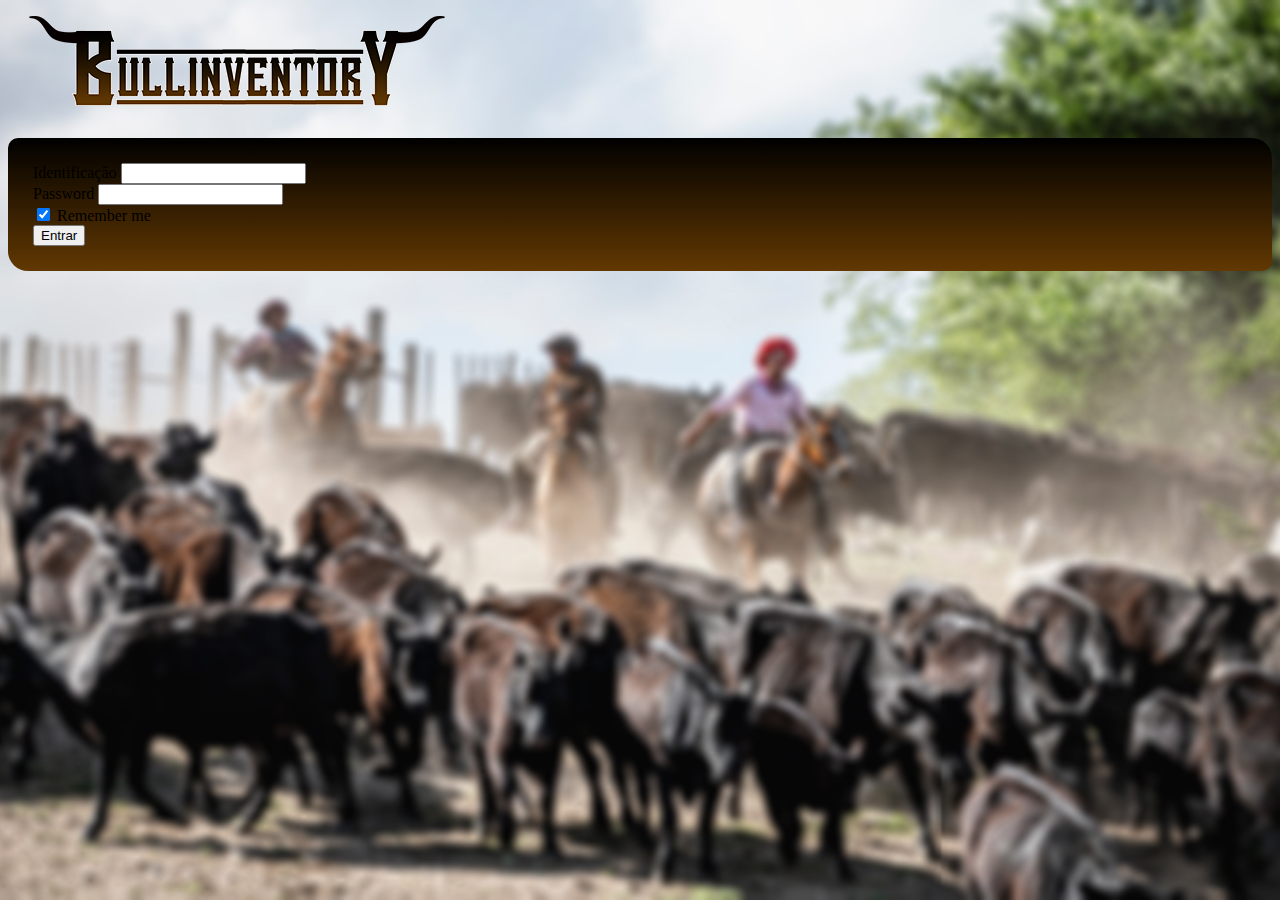
<file: BullIventory/index.html>
<!doctype html>
<html lang="en">
  <head>
    <meta charset="utf-8">
    <meta name="viewport" content="width=device-width, initial-scale=1">
    <link rel="stylesheet" href="css/style.css">
    <script src="js/script.js"></script>
    <title>Bull Inventory</title>
    <link href="https://cdn.jsdelivr.net/npm/bootstrap@5.2.0-beta1/dist/css/bootstrap.min.css" rel="stylesheet" integrity="sha384-0evHe/X+R7YkIZDRvuzKMRqM+OrBnVFBL6DOitfPri4tjfHxaWutUpFmBp4vmVor" crossorigin="anonymous">
  </head>
  <body>
    <div class="d-flex justify-content-center">
        <img class="rounded mx-auto d-block" src="images/logopequeno.png">
    </div>
    <div class="d-flex justify-content-center" >
        <form class="bg-formlogin">
            <div class="form-outline mb-4">
                <label class="form-label text-light" for="form2Example1">Identificação</label>
                <input type="email" id="form2Example1" class="form-control text-white" />
            </div>
        
            <div class="form-outline mb-4">
                <label class="form-label text-light" for="form2Example2">Password</label>
                <input type="password" id="form2Example2" class="form-control" />
            </div>
        
            <div class="row mb-4">
                <div class="col d-flex justify-content-center">
                    <div class="form-check">
                    <input class="form-check-input" type="checkbox" value="" id="form2Example31" checked />
                    <label class="form-check-label text-light" for="form2Example31"> Remember me </label>
                    </div>
                </div>
        
            </div>
            <div class="row mb-1">
                <button type="button" onclick="Login()" id="login" class="btn btn-primary btn-block text-white bg-orange mb-4">Entrar</button>
            </div>
            
        </form>
    </div>  
    <script src="https://cdn.jsdelivr.net/npm/bootstrap@5.2.0-beta1/dist/js/bootstrap.bundle.min.js" integrity="sha384-pprn3073KE6tl6bjs2QrFaJGz5/SUsLqktiwsUTF55Jfv3qYSDhgCecCxMW52nD2" crossorigin="anonymous"></script>
  </body>
</html>
</file>
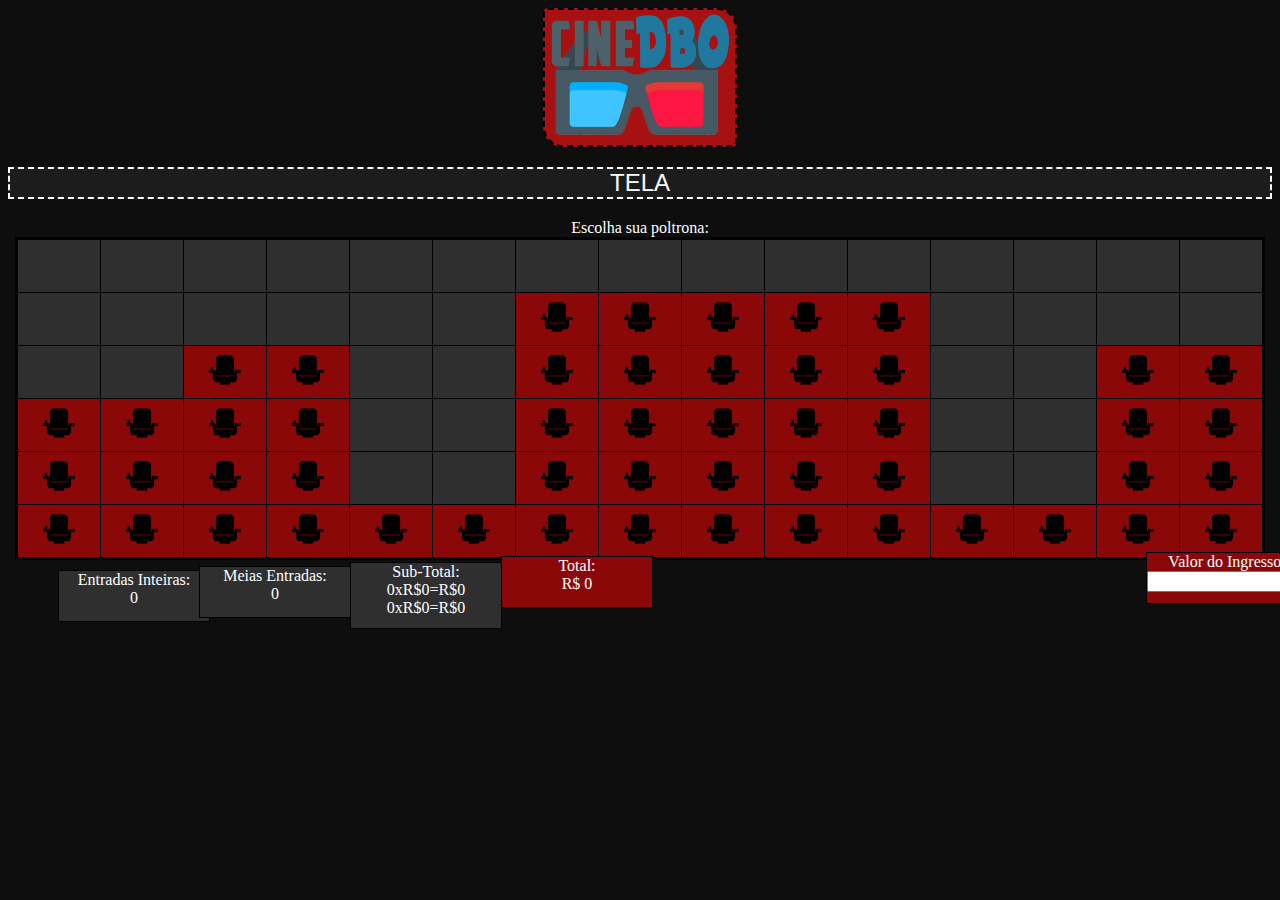
<file: CineDBO/index.html>
<!DOCTYPE html>
<html>
  <head>
    <meta charset="utf-8">
    <title>CineDBO</title>
    <link rel="stylesheet" href="estilo.css">
  </head>
  <body>
    <h1><img class="cine" src="cinedbo.png"></h1>
    <h2 class="tela">TELA</h2>
    <table id='table'>
      <caption class='font'>Escolha sua poltrona:</caption>
      <thead>
        <tr>
          <th class="invalidas"></th>
          <th class="invalidas"></th>
          <th class="invalidas"></th>
          <th class="invalidas"></th>
          <th class="invalidas"></th>
          <th class="invalidas"></th>
          <th class="invalidas"></th>
          <th class="invalidas"></th>
          <th class="invalidas"></th>
          <th class="invalidas"></th>
          <th class="invalidas"></th>
          <th class="invalidas"></th>
          <th class="invalidas"></th>
          <th class="invalidas"></th>
          <th class="invalidas"></th>
        </tr>
      </thead>
      <tbody>
          <tr>
            <td class="invalidas"></td>
            <td class="invalidas"></td>
            <td class="invalidas"></td>
            <td class="invalidas"></td>
            <td class="invalidas"></td>
            <td class="invalidas"></td>
            <td><img src="poltrona.png"></td>
            <td><img src="poltrona.png"></td>
            <td><img src="poltrona.png"></td>
            <td><img src="poltrona.png"></td>
            <td><img src="poltrona.png"></td>
            <td class="invalidas"></td>
            <td class="invalidas"></td>
            <td class="invalidas"></td>
            <td class="invalidas"></td>
          </tr>
          <tr>
              <td class="invalidas"></td>
              <td class="invalidas"></td>
              <td><img src="poltrona.png"></td>
              <td><img src="poltrona.png"></td>
              <td class="invalidas"></td>
              <td class="invalidas"></td>
              <td><img src="poltrona.png"></td>
              <td><img src="poltrona.png"></td>
              <td><img src="poltrona.png"></td>
              <td><img src="poltrona.png"></td>
              <td><img src="poltrona.png"></td>
              <td class="invalidas"></td>
              <td class="invalidas"></td>
              <td><img src="poltrona.png"></td>
              <td><img src="poltrona.png"></td>
          </tr>
          <tr>
              <td><img src="poltrona.png"></td>
              <td><img src="poltrona.png"></td>
              <td><img src="poltrona.png"></td>
              <td><img src="poltrona.png"></td>
              <td class="invalidas"></td>
              <td class="invalidas"></td>
              <td><img src="poltrona.png"></td>
              <td><img src="poltrona.png"></td>
              <td><img src="poltrona.png"></td>
              <td><img src="poltrona.png"></td>
              <td><img src="poltrona.png"></td>
              <td class="invalidas"></td>
              <td class="invalidas"></td>
              <td><img src="poltrona.png"></td>
              <td><img src="poltrona.png"></td>
          </tr>
          <tr>
              <td><img src="poltrona.png"></td>
              <td><img src="poltrona.png"></td>
              <td><img src="poltrona.png"></td>
              <td><img src="poltrona.png"></td>
              <td class="invalidas"></td>
              <td class="invalidas"></td>
              <td><img src="poltrona.png"></td>
              <td><img src="poltrona.png"></td>
              <td><img src="poltrona.png"></td>
              <td><img src="poltrona.png"></td>
              <td><img src="poltrona.png"></td>
              <td class="invalidas"></td>
              <td class="invalidas"></td>
              <td><img src="poltrona.png"></td>
              <td><img src="poltrona.png"></td>
          </tr>
          <tr>
              <td><img src="poltrona.png"></td>
              <td><img src="poltrona.png"></td>
              <td><img src="poltrona.png"></td>
              <td><img src="poltrona.png"></td>
              <td><img src="poltrona.png"></td>
              <td><img src="poltrona.png"></td>
              <td><img src="poltrona.png"></td>
              <td><img src="poltrona.png"></td>
              <td><img src="poltrona.png"></td>
              <td><img src="poltrona.png"></td>
              <td><img src="poltrona.png"></td>
              <td><img src="poltrona.png"></td>
              <td><img src="poltrona.png"></td>
              <td><img src="poltrona.png"></td>
              <td><img src="poltrona.png"></td>
          </tr>
      </tbody>
    </table>
    <div class='entrada'>
      <div class='font'>Entradas Inteiras:<div>
        <div class='font' id='inteira'>0</div>
    </div>
    <div class='entrada1'>
      <div class='font'>Meias Entradas:<div>
        <div class='font' id='meia'>0</div>
    </div>
    <div class='subtotal'>
      <div class='font'>Sub-Total:<div>
        <div class='font' id='sub'>0xR$0=R$0</div>
        <div class='font' id='subt'>0xR$0=R$0</div>
    </div>
    <div class='total'>
      <div class='font'>Total:<div>
        <div class='font' id='total'>R$ 0</div>
    </div>
    <div class='valor'>
      Valor do Ingresso:
      <input type="text" id='valor'>
    <div>
    <script type="text/javascript" src="script.js">
    </script>
  </body>
</html>
</file>
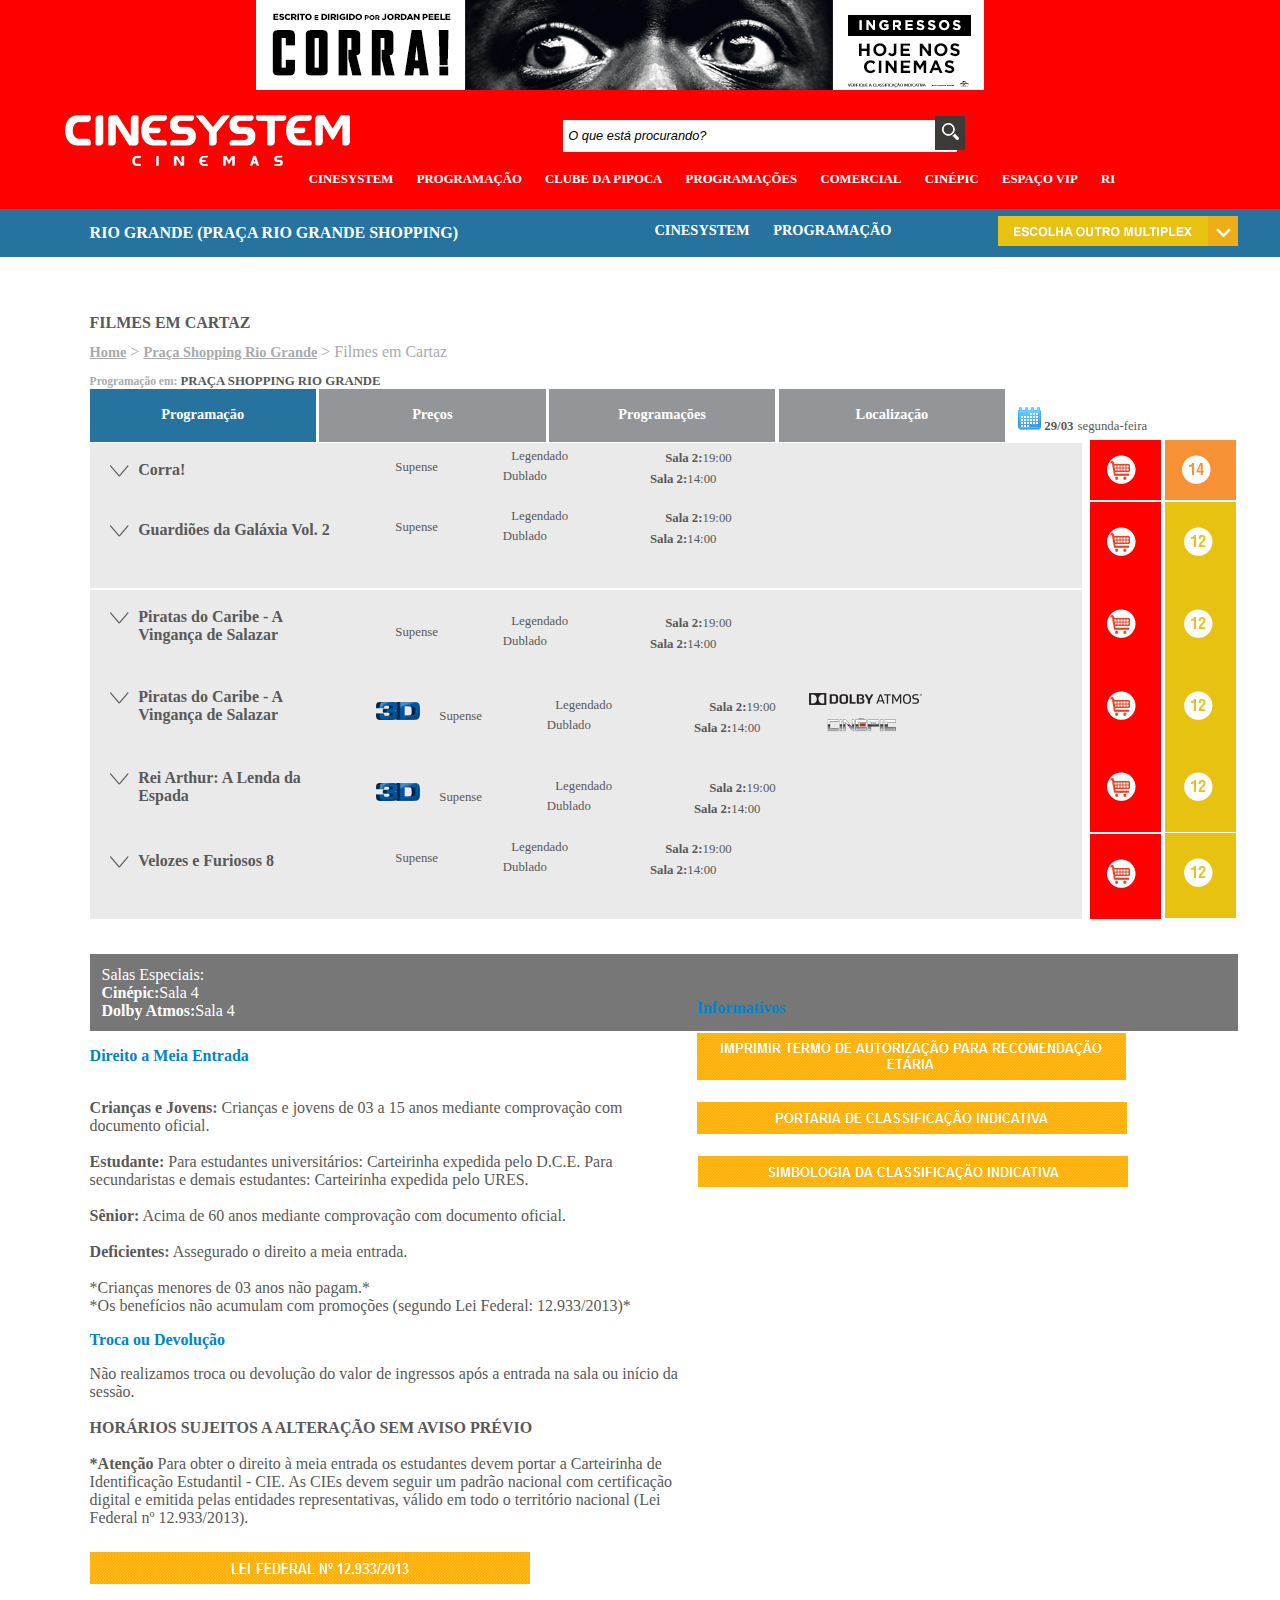
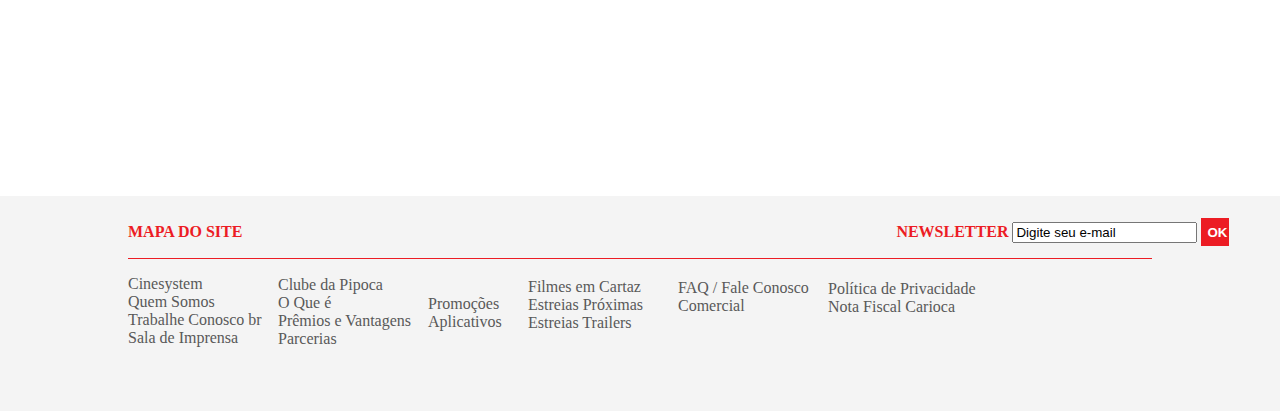
<file: CineSystem/index.html>
<!DOCTYPE html>
<html>
  <head>
    <meta charset="utf-8">
    <title>Filmes em Cartaz Praça Rio Grande</title>
    <link rel="stylesheet" href="css/style.css">
  </head>
  <body>
    <div class="cabecada">
      <img class="ads" src="images/ads.jpeg" alt="Corra!">
      <div class="p1">
        <img class="logo" src="images/logo.png" alt="logo">
        <input type="text" name=" O que está procurando?" value=" O que está procurando?" class = "oqe">
        <button type="button" name="Pesquisa" class="pesq"><img class="bpesq" src="images/icon-search.png" alt="pesquisa"></button>
        <nav class="menucima">
        	<ul class="opc1">
        		<li><a>CINESYSTEM</a></li>
        		<li><a>PROGRAMAÇÃO</a></li>
        		<li><a>CLUBE DA PIPOCA</a></li>
            <li><a>PROGRAMAÇÕES</a></li>
            <li><a>COMERCIAL</a></li>
            <li><a>CINÉPIC</a></li>
            <li><a>ESPAÇO VIP</a></li>
            <li><a>RI</a></li>
        	</ul>
      </div>
      <div class="p2">
        <div class="textt">
          <h4>RIO GRANDE (PRAÇA RIO GRANDE SHOPPING)</h4>
          <nav class="menubaixo">
          	<ul class="opc2">
          		<li><a>CINESYSTEM</a></li>
          		<li><a>PROGRAMAÇÃO</a></li>
          	</ul>
        </div>
        <img class="outromulti" src="images/choicedown.png" alt="Escolha outro Multiplex">
      </div>
    </div>
  <div class="corpo">
      <h1>FILMES EM CARTAZ</h1>
      <span class="p">
        <p>Home</p>
        >
        <p>Praça Shopping Rio Grande</p>
        >
        Filmes em Cartaz
      </span>
      <span class="d">
        <br>
        <p>Programação em:</p>
        PRAÇA SHOPPING RIO GRANDE
      </span>
      <div  class="programation">
        <br>
        Programação
    </div>
    <div class="preco">
      <p>Preços</p>
    </div>
    <div class="programations">
      <p>Programações</p>
    </div>
    <div class="location">
      <p>Localização</p>
    </div>
    <div class="calendario">
      <img class="calendar" src="images/calendar.png" alt="Calendario"><p> 29/03</p> <span>segunda-feira</span>
    </div>
    <div class="filmes">
      <div class="corra">
        <img class="seta" src="images/arrow-programacao.png" alt="Seta programacao"><div class="film">Corra!</div>
         <span class="tema">Supense</span> <p class="leg">Legendado</p> <p class="dub">Dublado</p>
         <p class="sala1"><span class="salinha">Sala 2:</span>19:00</p>
         <p class="sala2"><span class="salinha1">Sala 2:</span>14:00</p>
      </div>
      <div class="comprar">
        <img src="images/ico-buy.png" alt="compra">
      </div>
      <div class="classic">
        <img src="images/14.png" alt="14">
      </div>
      <div class="guardian">
        <img class="seta" src="images/arrow-programacao.png" alt="Seta programacao"><div class="film">Guardiões da Galáxia Vol. 2</div>
         <span class="tema">Supense</span> <p class="leg">Legendado</p> <p class="dub">Dublado</p>
         <p class="sala1"><span class="salinha">Sala 2:</span>19:00</p>
         <p class="sala2"><span class="salinha1">Sala 2:</span>14:00</p>
      </div>
      <div class="comprar1">
        <img src="images/ico-buy.png" alt="compra">
      </div>
      <div class="classic1">
        <img src="images/12.png" alt="12">
      </div>
      <div class="pirate">
        <img class="seta" src="images/arrow-programacao.png" alt="Seta programacao"><div class="film">Piratas do Caribe - A Vingança de Salazar</div>
         <span class="tema">Supense</span> <p class="leg">Legendado</p> <p class="dub">Dublado</p>
         <p class="sala1"><span class="salinha">Sala 2:</span>19:00</p>
         <p class="sala2"><span class="salinha1">Sala 2:</span>14:00</p>
      </div>
      <div class="comprar2">
        <img src="images/ico-buy.png" alt="compra">
      </div>
      <div class="classic2">
        <img src="images/12.png" alt="12">
      </div>
      <div class="pirate1">
        <img class="seta" src="images/arrow-programacao.png" alt="Seta programacao"><div class="film">Piratas do Caribe - A Vingança de Salazar</div>
         <span class="tema"><img class="td" src="images/3d.png" alt="3D">Supense</span> <p class="leg">Legendado</p> <p class="dub">Dublado</p>
         <p class="sala1"><span class="salinha">Sala 2:</span>19:00</p>
          <p class="sala2"><span class="salinha1">Sala 2:</span>14:00<img class="cine" src="images/cinepic.png" alt="Cinepic"><img class="dolby" src="images/dolby_atmos.png" alt="dolby"></p>
      </div>
      <div class="comprar3">
         <img src="images/ico-buy.png" alt="compra">
       </div>
       <div class="classic3">
         <img src="images/12.png" alt="12">
       </div>
       <div class="rei">
         <img class="seta" src="images/arrow-programacao.png" alt="Seta programacao"><div class="film">Rei Arthur: A Lenda da Espada</div>
          <span class="tema"><img class="td" src="images/3d.png" alt="3D">Supense</span> <p class="leg">Legendado</p> <p class="dub">Dublado</p>
          <p class="sala1"><span class="salinha">Sala 2:</span>19:00</p>
           <p class="sala2"><span class="salinha1">Sala 2:</span>14:00</p>
       </div>
       <div class="comprar4">
          <img src="images/ico-buy.png" alt="compra">
        </div>
        <div class="classic4">
          <img src="images/12.png" alt="12">
        </div>
        <div class="vef">
          <img class="seta" src="images/arrow-programacao.png" alt="Seta programacao"><div class="film">Velozes e Furiosos 8</div>
           <span class="tema">Supense</span> <p class="leg">Legendado</p> <p class="dub">Dublado</p>
           <p class="sala1"><span class="salinha">Sala 2:</span>19:00</p>
           <p class="sala2"><span class="salinha1">Sala 2:</span>14:00</p>
        </div>
        <div class="comprar5">
           <img src="images/ico-buy.png" alt="compra">
         </div>
         <div class="classic5">
           <img src="images/12.png" alt="12">
         </div>
    </div>
    <div class="tira">
      <p>Salas Especiais:</p><br>
      <span>Cinépic:</span><p>Sala 4</p><br>
      <span>Dolby Atmos:</span><p>Sala 4</p>
    </div>
    <div class="precomult">
      <p>Direito a Meia Entrada</p>
      <br>
      <span>Crianças e Jovens:</span>
       Crianças e jovens de 03 a 15 anos mediante comprovação com documento oficial.
       <br>
       <br>
       <span>Estudante:</span>
       Para estudantes universitários: Carteirinha expedida pelo D.C.E. Para secundaristas e demais estudantes: Carteirinha expedida pelo URES.
       <br>
       <br>
       <span>Sênior:</span>
       Acima de 60 anos mediante comprovação com documento oficial.
       <br>
       <br>
       <span>Deficientes:</span>
        Assegurado o direito a meia entrada.
        <br>
        <br>
        *Crianças menores de 03 anos não pagam.*
        <br>
        *Os benefícios não acumulam com promoções (segundo Lei Federal: 12.933/2013)*
        <br>
        <p>Troca ou Devolução</p>
        Não realizamos troca ou devolução do valor de ingressos após a entrada na sala
ou início da sessão.
        <br>
        <br>
        <span>HORÁRIOS SUJEITOS A ALTERAÇÃO SEM AVISO PRÉVIO</span>
        <br>
        <br>
        <span>*Atenção</span>
        Para obter o direito à meia entrada os estudantes devem portar a Carteirinha de Identificação Estudantil - CIE. As CIEs devem seguir um padrão nacional com certificação digital e emitida pelas entidades representativas, válido em todo o território nacional (Lei Federal nº 12.933/2013).
    </div>
    <img class="lei" src="images/lei-federal.png" alt="lei">
    <div class="informs">
      <p>Informativos</p>
      <img class="impr" src="images/imprimir.png" alt="imprimir">
      <br>
      <br>
      <img class="pertaria" src="images/portaria.png" alt="portaria">
      <br>
      <br>
      <img class="simbologia" src="images/simbologia.png" alt="simbologia">
    </div>
  </div>
  <div class="baixo">
    <div class="maps">
      MAPA DO SITE
      <div class="email">
        <p>NEWSLETTER</p>
        <input type="text" value="Digite seu e-mail">
        <button type="button" name="button">OK</button>

      </div>
    </div>
    <p class="um">
      Cinesystem <br>
      Quem Somos <br>
      Trabalhe Conosco br
      Sala de Imprensa
    </p>
    <p class="dois">
      Clube da Pipoca <br>
      O Que é <br>
      Prêmios e Vantagens <br>
      Parcerias
    </p>
    <p class="tres">
      <br>
      Promoções <br>
      Aplicativos
      <br>
    </p>
    <p class="quatro">
      Filmes em Cartaz
      Estreias
      Próximas Estreias
      Trailers
    </p>
    <p class="cinco">
      FAQ / Fale Conosco
      Comercial
      <br>
      <br>
    </p>
    <p class="seis">
      Política de Privacidade
      Nota Fiscal Carioca
      <br>
      <br>
    </p>
  </div>
  </body>
</html>
</file>
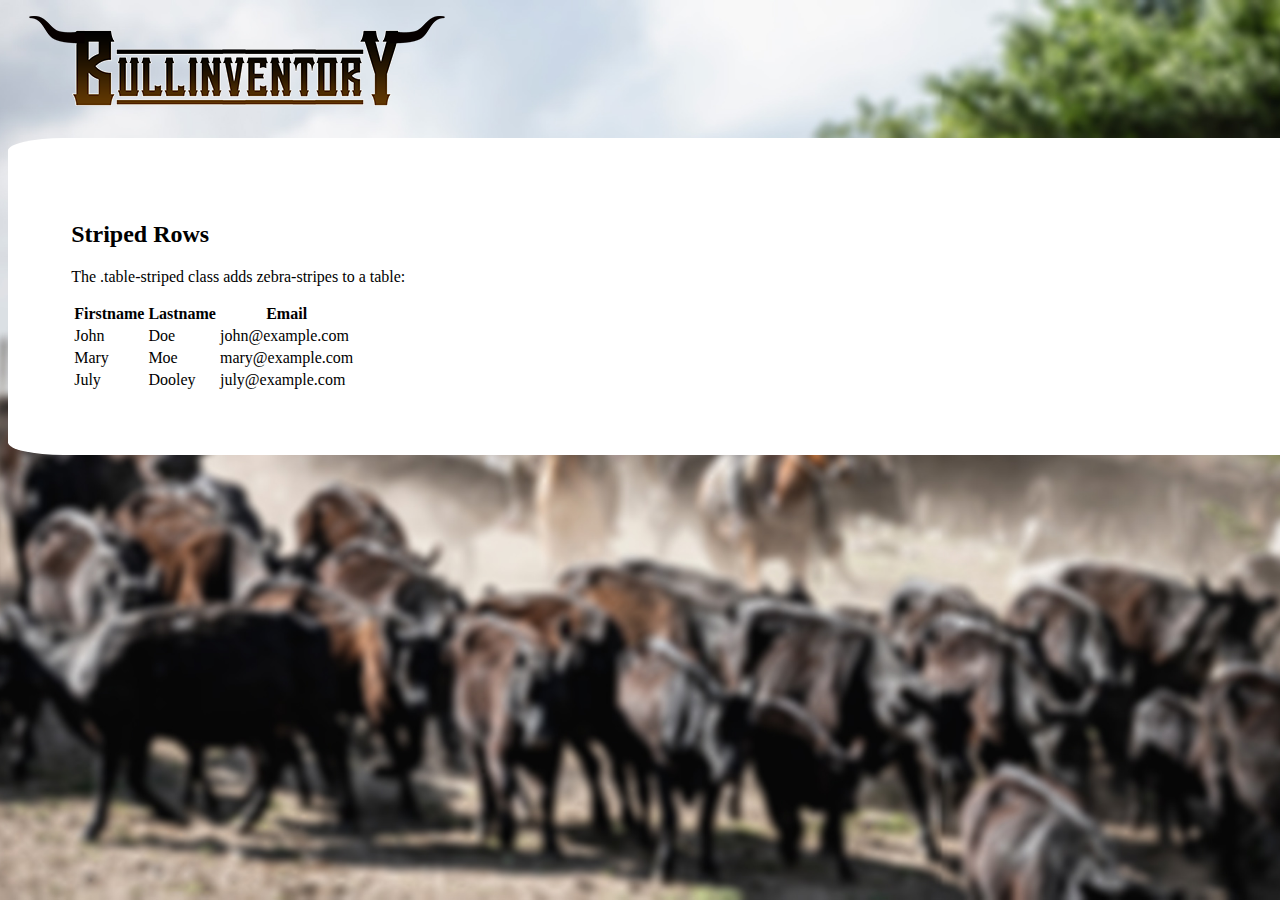
<file: BullIventory/list.html>
<!doctype html>
<html lang="en">
  <head>
    <meta charset="utf-8">
    <meta name="viewport" content="width=device-width, initial-scale=1">
    <link rel="stylesheet" href="css/style.css">
    <script src="js/script.js"></script>
    <title>Bull Inventory</title>
    <link href="https://cdn.jsdelivr.net/npm/bootstrap@5.2.0-beta1/dist/css/bootstrap.min.css" rel="stylesheet" integrity="sha384-0evHe/X+R7YkIZDRvuzKMRqM+OrBnVFBL6DOitfPri4tjfHxaWutUpFmBp4vmVor" crossorigin="anonymous">
  </head>
  <body>
    <div class="d-flex justify-content-center">
        <img class="rounded mx-auto d-block" src="images/logopequeno.png">
    </div>
        <div class="container mt-3 col-s-12" id="table">
            <h2>Striped Rows</h2>
            <p>The .table-striped class adds zebra-stripes to a table:</p>            
            <table class="table table-striped">
            <thead>
                <tr>
                <th>Firstname</th>
                <th>Lastname</th>
                <th>Email</th>
                </tr>
            </thead>
            <tbody>
                <tr>
                <td>John</td>
                <td>Doe</td>
                <td>john@example.com</td>
                </tr>
                <tr>
                <td>Mary</td>
                <td>Moe</td>
                <td>mary@example.com</td>
                </tr>
                <tr>
                <td>July</td>
                <td>Dooley</td>
                <td>july@example.com</td>
                </tr>
            </tbody>
            </table>
        
    </div>
    <script src="https://cdn.jsdelivr.net/npm/bootstrap@5.2.0-beta1/dist/js/bootstrap.bundle.min.js" integrity="sha384-pprn3073KE6tl6bjs2QrFaJGz5/SUsLqktiwsUTF55Jfv3qYSDhgCecCxMW52nD2" crossorigin="anonymous"></script>
  </body>
</html>
</file>
<file: BullIventory/css/style.css>
body {
    background-image: url("../images/bg.jpg");
    
    background-position: center center;

    background-repeat: no-repeat;

    background-attachment: fixed;

    background-size: cover;

    background-color: #464646;
  }

.bg-formlogin{
    background-image: linear-gradient(black , #623802);
    
    padding: 25px;

	  border-radius: 10px 20px;
  }

#table {

  padding: 5%;
  
  border-radius: 4% 4%;
  
  background-color: white;

}

[class*="col-"] {
  width: 100%;
}

@media only screen and (min-width: 600px) {
  /* For tablets: */
  .col-s-1 {width: 8.33%;}
  .col-s-2 {width: 16.66%;}
  .col-s-3 {width: 25%;}
  .col-s-4 {width: 33.33%;}
  .col-s-5 {width: 41.66%;}
  .col-s-6 {width: 50%;}
  .col-s-7 {width: 58.33%;}
  .col-s-8 {width: 66.66%;}
  .col-s-9 {width: 75%;}
  .col-s-10 {width: 83.33%;}
  .col-s-11 {width: 91.66%;}
  .col-s-12 {width: 100%;}
}
@media only screen and (min-width: 768px) {
  /* For desktop: */
  .col-1 {width: 8.33%;}
  .col-2 {width: 16.66%;}
  .col-3 {width: 25%;}
  .col-4 {width: 33.33%;}
  .col-5 {width: 41.66%;}
  .col-6 {width: 50%;}
  .col-7 {width: 58.33%;}
  .col-8 {width: 66.66%;}
  .col-9 {width: 75%;}
  .col-10 {width: 83.33%;}
  .col-11 {width: 91.66%;}
  .col-12 {width: 100%;}
}
</file>
<file: CineDBO/estilo.css>
body{
  background-color: rgb(14, 14, 14);
}
h1{
    margin: auto;
    width: 190px;
    height: 135px;
    border-style: dashed;
    border-width: 2px;
    background-color: #a71111;
    border-radius: 5px 20px 5px;
}
table{
  border-collapse: collapse;
  border-style: solid;
  border-color: black;
  text-align: center;
  margin: 0 auto;
}
td, th{
  width: 80px;
  height: 50px;
  border-style: solid;
  border-width: 1px;
  border-color: black;
  background-color: rgb(138, 8, 8);
}
footer{
  font-style: italic;
  margin-top: 40px;
  border-top: 1px dashed;
}
img{
  width: 32px;
  height: 32px;
}
.font{
  font-style: bold;
  color: white;
}
.entrada{
  text-align: center;
  width: 150px;
  height: 50px;
  margin-left: 50px;
  margin-top: 10px;
  border-style: solid;
  border-width: 1px;
  border-color: black;
  background-color: rgb(47, 47, 47);

}
.entrada1{
  text-align: center;
  width: 150px;
  height: 50px;
  margin-left: 140px;
  margin-top: -41px;
  border-style: solid;
  border-width: 1px;
  border-color: black;
  background-color: rgb(47, 47, 47);

}
.subtotal{
  text-align: center;
  width: 150px;
  height: 65px;
  margin-left: 150px;
  margin-top: -41px;
  border-style: solid;
  border-width: 1px;
  border-color: black;
  background-color: rgb(47, 47, 47);
}
.total{
  text-align: center;
  width: 150px;
  height: 50px;
  margin-left: 150px;
  margin-top: -61px;
  border-style: solid;
  border-width: 1px;
  border-color: black;
  background-color: rgb(138, 8, 8);
}
.valor{
    text-align: center;
    width: 160px;
    height: 50px;
    margin-left: 644px;
    margin-top: -41px;
    border-style: solid;
    border-width: 1px;
    border-color: black;
    background-color: rgb(138, 8, 8);
}
.cine{
  margin-left: 5px;
  width: 180px;
  height: 125px;
}
.invalidas{
  width: 80px;
  height: 50px;
  border-style: solid;
  border-width: 1px;
  border-color: black;
  background-color: rgb(47, 47, 47);
}
.tela{
  font-weight: normal;
  text-align: center;
  border-style: dashed;
  border-color: white;
  border-width: 2px;
  background-color: rgb(28, 28, 28);
  font-family: sans-serif;
  color: white;
}
</file>
<file: CineSystem/css/style.css>
@media (min-width: 993px){
  body {
      padding: 0;
      margin: 0;
      overflow-x: scroll;
      color: #595959;
  }
  .cabecada{
    width: 100%;
    background-color: red;
    height: 252px;
  }
  .p1{
    width: 100%;
    display: inline-block;
  }
  .p2{
    width: 100%;
    height: 3em;
    background-color: #25739e;
    display: inline-block;
  }
  .oqe{
    font-style: italic;
    border:0;
    font-size: 0.8em;
    margin-left: 16%;
    margin-top: 2%;
    width: 390px;
    height: 30px;
  }
  .bpesq{
    margin: 0 auto;
  }
  .pesq{
    background: #3c3b38;
    width: 30px;
    height: 34.5px;
    margin-left: -2%;
    border: none;
  }
  .op{
    font-weight: bold;
    margin-left: 450px;
    margin-top: 20px;
    color: white;
  }
  .textt{
    color: white;

  }
  .logo{
    margin-bottom: -2.5%;
    margin-left: 5%;
  }
  h4{
   padding: 0;
   width: 50%;
   margin:0;
   position: relative;
   left: 7%;
   top: 15px;
  }
  ul li a:hover,ul li a:visited, ul li a:link, ul li a:active{
    text-decoration: none;
    color: white;
    font-size: 1em;
  }
  .p1 .menucima ul.opc1{
    font-size: 0.8em;
    font-family: fantasy;
    height: 25px;
    margin-top: 20px;
    margin-left: 21%;
    font-weight: bold;
  }
  .p2 .textt .menubaixo ul.opc2{
    font-size: 0.9em;
    font-family: fantasy;
    height: 25px;
    margin-top: -5px;
    margin-left: 48%;
    font-weight: bold;
  }
  li{
    color: white;
    margin-right: 20px;
  }
  ul li {
    display: inline;
  }
  .outromulti{
    position: relative;
    top: -46px;
    margin-left: 78%;
  }
  .ads{
    margin-left: 20%;
  }
  .corpo{
    background-color: white;
    padding-top: 4%;
    padding-left: 7%;
    margin: 0 auto;
  }
  h1{
    font-size: 1em;
    color: #58595b;
  }
  .corpo .p{
    display: inline-block;
    color: #a9aaac;
    font-size: 1em;
    padding-bottom: 10px;
  }
  .corpo .p p{
    font-weight: bold;
    text-decoration: underline;
    font-size: 0.9em;
    color:#a9aaac;
    display: inline;
  }
  .corpo .d{
    font-size: 0.8em;
    color: #58595b;
    font-weight: bold;
  }
  .corpo .d p{
    font-size: 0.9em;
    display: inline;
    color: #a9aaac;
  }
  .programation{
    padding-bottom: 8px;
    color: white;
    font-weight: bold;
    text-align: center;
    font-size: 0.9em;
    width: 19%;
    height: 45px;
    background-color: #25739e;
  }
  .preco{
    margin-top: -53px;
    margin-left: 19.3%;
    padding-top: 8px;
    color: white;
    font-weight: bold;
    text-align: center;
    font-size: 0.9em;
    width: 19%;
    height: 45px;
    background-color:#939598 ;
  }
  .preco p{
    font-weight: bold;
    color: white;
    margin-top: 9px;
  }
  .programations{
    margin-top: -53px;
    margin-left: 38.6%;
    padding-top: 8px;
    color: white;
    font-weight: bold;
    text-align: center;
    font-size: 0.9em;
    width: 19%;
    height: 45px;
    background-color:#939598 ;
  }
  .programations p{
    font-weight: bold;
    color: white;
    margin-top: 9px;
  }
  .location{
    margin-top: -53px;
    margin-left: 57.9%;
    padding-top: 8px;
    color: white;
    font-weight: bold;
    text-align: center;
    font-size: 0.9em;
    width: 19%;
    height: 45px;
    background-color:#939598 ;
  }
  .location p{
    font-weight: bold;
    color: white;
    margin-top: 9px;
  }
  .calendario{
    display: inline-block;
    position: relative;
    left: 78%;
    top: -35px;
  }
  .calendar{
    display:inline;
  }
  .calendario p {
    display: inline;
    font-weight: bold;
    font-size: 0.8em;
    color: #595959;
  }
  .calendario span{
    font-size: 0.8em;
    color: #595959;
    display: inline;
  }
  .corra{
    position: relative;
    top: -26px;
    background-color: #eaeaea;
    display: inline-block;
    width: 80%;
    padding: 20px;
    height: 20px;
  }
  .seta{
    display: inline;
  }
  .filmes{
    height: 485px;
  }
  .film{
    width: 22%;
    position: relative;
    left: 3%;
    top: -20px;
    font-size: 1em;
    font-weight: 700;
    color: #595959;
  }
  .tema{
    font-size: 0.8em;
    display: inline;
    color:#595959;
    position: relative;
    left: 30%;
    top: -42px;
  }
  .leg, .dub{
    font-size: 0.8em;
    display: inline;
    color:#595959;
  }
  .leg{
    position: relative;
    left: 355px;
    top:-53px;
  }
  .dub{
    position: relative;
    left:30%;
    top: -33px;
  }
  .sala1, .sala2{
    font-size: 0.8em;
    display: inline;
    color:#595959;
  }
  .salinha, .salinha1 {
    font-weight: bold;
  }
  .sala1{
    position: relative;
    left: 400px;
    top:-51px;
  }
  .sala2{
    position: relative;
    top: -30px;
    left: 33%;
  }
  .guardian{
    position: relative;
    top: -160px;
    background-color: #eaeaea;
    display: inline-block;
    width: 80%;
    padding: 20px;
    height: 45px;
  }
  .classic{
    width: 6%;
    height: 60px;
    background-color: #f79136;
    margin-left: 90.3%;
    position: relative;
    top: -163px;
  }
  .classic img{
    position: relative;
    top: 25%;
    left: 25%;
  }
  .comprar{
    width: 6%;
    height: 60px;
    background-color: red;
    margin-left: 84%;
    position: relative;
    top: -103px;
  }
  .comprar img{
    position: relative;
    top: 25%;
    left: 25%;
  }
  .classic1{
    width: 6%;
    height: 85px;
    background-color: #e7c210;
    margin-left: 90.3%;
    position: relative;
    top: -331px;
  }
  .classic1 img{
    position: relative;
    top: 30%;
    left: 27%;
  }
  .comprar1{
    width: 6%;
    height: 85px;
    background-color: red;
    margin-left: 84%;
    position: relative;
    top: -246px;
  }
  .comprar1 img{
    position: relative;
    top: 30%;
    left: 25%;
  }
  .pirate{
    position: relative;
    top: -328px;
    background-color: #eaeaea;
    display: inline-block;
    width: 80%;
    padding: 20px;
    height: 45px;
  }
  .classic2{
    width: 6%;
    height: 85px;
    background-color: #e7c210;
    margin-left: 90.3%;
    position: relative;
    top: -511px;
  }
  .classic2 img{
    position: relative;
    top: 30%;
    left: 27%;
  }
  .comprar2{
    width: 6%;
    height: 85px;
    background-color: red;
    margin-left: 84%;
    position: relative;
    top: -426px;
  }
  .comprar2 img{
    position: relative;
    top: 30%;
    left: 25%;
  }
  .pirate1{
    position: relative;
    top: -510px;
    background-color: #eaeaea;
    display: inline-block;
    width: 80%;
    padding: 20px;
    height: 45px;
  }
  .td{
    position: relative;
    left:-2%;
  }
  .dolby{
    position: relative;
    top:-25px;
    left: -5%;
  }
  .cine{
    position: relative;
    left: 7%;
  }
  .classic3{
    width: 6%;
    height: 85px;
    background-color: #e7c210;
    margin-left: 90.3%;
    position: relative;
    top: -695px;
  }
  .classic3 img{
    position: relative;
    top: 30%;
    left: 27%;
  }
  .comprar3{
    width: 6%;
    height: 85px;
    background-color: red;
    margin-left: 84%;
    position: relative;
    top: -610px;
  }
  .comprar3 img{
    position: relative;
    top: 30%;
    left: 25%;
  }
  .rei{
    position: relative;
    top: -695px;
    background-color: #eaeaea;
    display: inline-block;
    width: 80%;
    padding: 20px;
    height: 45px;
  }
  .classic4{
    width: 6%;
    height: 85px;
    background-color: #e7c210;
    margin-left: 90.3%;
    position: relative;
    top: -880px;
  }
  .classic4 img{
    position: relative;
    top: 30%;
    left: 27%;
  }
  .comprar4{
    width: 6%;
    height: 85px;
    background-color: red;
    margin-left: 84%;
    position: relative;
    top: -795px;
  }
  .comprar4 img{
    position: relative;
    top: 30%;
    left: 25%;
  }
  .vef{
    position: relative;
    top: -878px;
    background-color: #eaeaea;
    display: inline-block;
    width: 80%;
    padding: 20px;
    height: 45px;
  }
  .classic5{
    width: 6%;
    height: 85px;
    background-color: #e7c210;
    margin-left: 90.3%;
    position: relative;
    top: -1049px;
  }
  .classic5 img{
    position: relative;
    top: 30%;
    left: 27%;
  }
  .comprar5{
    width: 6%;
    height: 85px;
    background-color: red;
    margin-left: 84%;
    position: relative;
    top: -963px;
  }
  .comprar5 img{
    position: relative;
    top: 30%;
    left: 25%;
  }
  .tira{
    padding: 1%;
    color: white;
    background-color: #777777;
    display: inline-block;
    width: 94.5%;
  }
  .tira p{
    display: inline;
  }
  .tira span{
    display: inline;
    font-weight: bold;
  }
  .precomult{
    width: 50%;
  }
  .precomult p{
    font-weight: bold;
    color: #0085c8;
  }
  .precomult span{
    font-weight: bold;
  }
  .lei{
    margin-top: 25px;
  }
  .informs{
    position: relative;
    top: -605px;
    left: 51%;
  }
  .informs p{
    font-weight: bold;
    color: #0085c8;
  }
  .baixo{
    background-color: #f4f4f4;
    padding-top: 10px;
    padding-bottom: 10px;
  }
  .maps{
    width: 80%;
    margin: 0 auto;
    color: #ec1c24;
    font-weight: bold;
    border-bottom: 1px solid #ec1c24;
    padding-top: 12px;
    padding-bottom: 12px;
  }
  .email{
    width: 500px;
    position: relative;
    left: 600px;
    display: inline-block;
  }
  .email p {
    display: inline;
  }
  .email input {
    display: inline;
  }
  .email button {
    height: 28px;
    width: 28px;
    border: none;
    color: white;
    font-weight: bold;
    background: #ec1c24;
    display: inline;
  }
  .baixo p{
    margin-left: 10%;
    width: 150px;
    height: 5px;
  }
  .dois{
   position: relative;
   top: -20px;
   left: 150px;
  }
  .tres{
    position: relative;
    top: -40px;
    left: 300px;
  }
  .quatro{
    position: relative;
    top: -60px;
    left: 400px;
  }
  .cinco{
    position: relative;
    top: -80px;
    left: 550px;
  }
  .seis{
    position: relative;
    top: -100px;
    left: 700px;
  }
}
@media (max-width: 993px){
  body {
      width: 993px;
      padding: 0;
      margin: 0;
      overflow-x: scroll;
      color: #595959;
  }
  .cabecada{
    width: 100%;
    background-color: red;
    height: 252px;
  }
  .p1{
    width: 100%;
    display: inline-block;
  }
  .p2{
    width: 100%;
    height: 3em;
    background-color: #25739e;
    display: inline-block;
  }
  .oqe{
    font-style: italic;
    border:0;
    font-size: 0.8em;
    margin-left: 16%;
    margin-top: 2%;
    width: 390px;
    height: 30px;
  }
  .bpesq{
    margin: 0 auto;
  }
  .pesq{
    background: #3c3b38;
    width: 30px;
    height: 34.5px;
    margin-left: -2%;
    border: none;
  }
  .op{
    font-weight: bold;
    margin-left: 450px;
    margin-top: 20px;
    color: white;
  }
  .textt{
    color: white;

  }
  .logo{
    margin-bottom: -2.5%;
    margin-left: 5%;
  }
  h4{
   padding: 0;
   width: 50%;
   margin:0;
   position: relative;
   left: 7%;
   top: 15px;
  }
  ul li a:hover,ul li a:visited, ul li a:link, ul li a:active{
    text-decoration: none;
    color: white;
    font-size: 1em;
  }
  .p1 .menucima ul.opc1{
    font-size: 0.8em;
    font-family: fantasy;
    height: 25px;
    margin-top: 20px;
    margin-left: 21%;
    font-weight: bold;
  }
  .p2 .textt .menubaixo ul.opc2{
    font-size: 0.9em;
    font-family: fantasy;
    height: 25px;
    margin-top: -5px;
    margin-left: 48%;
    font-weight: bold;
  }
  li{
    color: white;
    margin-right: 20px;
  }
  ul li {
    display: inline;
  }
  .outromulti{
    position: relative;
    top: -46px;
    margin-left: 78%;
  }
  .ads{
    margin-left: 20%;
  }
  .corpo{
    background-color: white;
    padding-top: 4%;
    padding-left: 7%;
    margin: 0 auto;
  }
  h1{
    font-size: 1em;
    color: #58595b;
  }
  .corpo .p{
    display: inline-block;
    color: #a9aaac;
    font-size: 1em;
    padding-bottom: 10px;
  }
  .corpo .p p{
    font-weight: bold;
    text-decoration: underline;
    font-size: 0.9em;
    color:#a9aaac;
    display: inline;
  }
  .corpo .d{
    font-size: 0.8em;
    color: #58595b;
    font-weight: bold;
  }
  .corpo .d p{
    font-size: 0.9em;
    display: inline;
    color: #a9aaac;
  }
  .programation{
    padding-bottom: 8px;
    color: white;
    font-weight: bold;
    text-align: center;
    font-size: 0.9em;
    width: 19%;
    height: 45px;
    background-color: #25739e;
  }
  .preco{
    margin-top: -53px;
    margin-left: 19.3%;
    padding-top: 8px;
    color: white;
    font-weight: bold;
    text-align: center;
    font-size: 0.9em;
    width: 19%;
    height: 45px;
    background-color:#939598 ;
  }
  .preco p{
    font-weight: bold;
    color: white;
    margin-top: 9px;
  }
  .programations{
    margin-top: -53px;
    margin-left: 38.6%;
    padding-top: 8px;
    color: white;
    font-weight: bold;
    text-align: center;
    font-size: 0.9em;
    width: 19%;
    height: 45px;
    background-color:#939598 ;
  }
  .programations p{
    font-weight: bold;
    color: white;
    margin-top: 9px;
  }
  .location{
    margin-top: -53px;
    margin-left: 57.9%;
    padding-top: 8px;
    color: white;
    font-weight: bold;
    text-align: center;
    font-size: 0.9em;
    width: 19%;
    height: 45px;
    background-color:#939598 ;
  }
  .location p{
    font-weight: bold;
    color: white;
    margin-top: 9px;
  }
  .calendario{
    display: inline-block;
    position: relative;
    left: 78%;
    top: -35px;
  }
  .calendar{
    display:inline;
  }
  .calendario p {
    display: inline;
    font-weight: bold;
    font-size: 0.8em;
    color: #595959;
  }
  .calendario span{
    font-size: 0.8em;
    color: #595959;
    display: inline;
  }
  .corra{
    position: relative;
    top: -26px;
    background-color: #eaeaea;
    display: inline-block;
    width: 80%;
    padding: 20px;
    height: 20px;
  }
  .seta{
    display: inline;
  }
  .filmes{
    height: 485px;
  }
  .film{
    width: 22%;
    position: relative;
    left: 3%;
    top: -20px;
    font-size: 1em;
    font-weight: 700;
    color: #595959;
  }
  .tema{
    font-size: 0.8em;
    display: inline;
    color:#595959;
    position: relative;
    left: 30%;
    top: -42px;
  }
  .leg, .dub{
    font-size: 0.8em;
    display: inline;
    color:#595959;
  }
  .leg{
    position: relative;
    left: 355px;
    top:-53px;
  }
  .dub{
    position: relative;
    left:30%;
    top: -33px;
  }
  .sala1, .sala2{
    font-size: 0.8em;
    display: inline;
    color:#595959;
  }
  .salinha, .salinha1 {
    font-weight: bold;
  }
  .sala1{
    position: relative;
    left: 400px;
    top:-51px;
  }
  .sala2{
    position: relative;
    top: -30px;
    left: 33%;
  }
  .guardian{
    position: relative;
    top: -160px;
    background-color: #eaeaea;
    display: inline-block;
    width: 80%;
    padding: 20px;
    height: 45px;
  }
  .classic{
    width: 6%;
    height: 60px;
    background-color: #f79136;
    margin-left: 90.3%;
    position: relative;
    top: -163px;
  }
  .classic img{
    position: relative;
    top: 25%;
    left: 25%;
  }
  .comprar{
    width: 6%;
    height: 60px;
    background-color: red;
    margin-left: 84%;
    position: relative;
    top: -103px;
  }
  .comprar img{
    position: relative;
    top: 25%;
    left: 25%;
  }
  .classic1{
    width: 6%;
    height: 85px;
    background-color: #e7c210;
    margin-left: 90.3%;
    position: relative;
    top: -331px;
  }
  .classic1 img{
    position: relative;
    top: 30%;
    left: 27%;
  }
  .comprar1{
    width: 6%;
    height: 85px;
    background-color: red;
    margin-left: 84%;
    position: relative;
    top: -246px;
  }
  .comprar1 img{
    position: relative;
    top: 30%;
    left: 25%;
  }
  .pirate{
    position: relative;
    top: -328px;
    background-color: #eaeaea;
    display: inline-block;
    width: 80%;
    padding: 20px;
    height: 45px;
  }
  .classic2{
    width: 6%;
    height: 85px;
    background-color: #e7c210;
    margin-left: 90.3%;
    position: relative;
    top: -511px;
  }
  .classic2 img{
    position: relative;
    top: 30%;
    left: 27%;
  }
  .comprar2{
    width: 6%;
    height: 85px;
    background-color: red;
    margin-left: 84%;
    position: relative;
    top: -426px;
  }
  .comprar2 img{
    position: relative;
    top: 30%;
    left: 25%;
  }
  .pirate1{
    position: relative;
    top: -510px;
    background-color: #eaeaea;
    display: inline-block;
    width: 80%;
    padding: 20px;
    height: 45px;
  }
  .td{
    position: relative;
    left:-2%;
  }
  .dolby{
    position: relative;
    top:-25px;
    left: -5%;
  }
  .cine{
    position: relative;
    left: 7%;
  }
  .classic3{
    width: 6%;
    height: 85px;
    background-color: #e7c210;
    margin-left: 90.3%;
    position: relative;
    top: -695px;
  }
  .classic3 img{
    position: relative;
    top: 30%;
    left: 27%;
  }
  .comprar3{
    width: 6%;
    height: 85px;
    background-color: red;
    margin-left: 84%;
    position: relative;
    top: -610px;
  }
  .comprar3 img{
    position: relative;
    top: 30%;
    left: 25%;
  }
  .rei{
    position: relative;
    top: -695px;
    background-color: #eaeaea;
    display: inline-block;
    width: 80%;
    padding: 20px;
    height: 45px;
  }
  .classic4{
    width: 6%;
    height: 85px;
    background-color: #e7c210;
    margin-left: 90.3%;
    position: relative;
    top: -880px;
  }
  .classic4 img{
    position: relative;
    top: 30%;
    left: 27%;
  }
  .comprar4{
    width: 6%;
    height: 85px;
    background-color: red;
    margin-left: 84%;
    position: relative;
    top: -795px;
  }
  .comprar4 img{
    position: relative;
    top: 30%;
    left: 25%;
  }
  .vef{
    position: relative;
    top: -878px;
    background-color: #eaeaea;
    display: inline-block;
    width: 80%;
    padding: 20px;
    height: 45px;
  }
  .classic5{
    width: 6%;
    height: 85px;
    background-color: #e7c210;
    margin-left: 90.3%;
    position: relative;
    top: -1049px;
  }
  .classic5 img{
    position: relative;
    top: 30%;
    left: 27%;
  }
  .comprar5{
    width: 6%;
    height: 85px;
    background-color: red;
    margin-left: 84%;
    position: relative;
    top: -963px;
  }
  .comprar5 img{
    position: relative;
    top: 30%;
    left: 25%;
  }
  .tira{
    padding: 1%;
    color: white;
    background-color: #777777;
    display: inline-block;
    width: 94.5%;
  }
  .tira p{
    display: inline;
  }
  .tira span{
    display: inline;
    font-weight: bold;
  }
  .precomult{
    width: 50%;
  }
  .precomult p{
    font-weight: bold;
    color: #0085c8;
  }
  .precomult span{
    font-weight: bold;
  }
  .lei{
    margin-top: 25px;
  }
  .informs{
    position: relative;
    top: -605px;
    left: 51%;
  }
  .informs p{
    font-weight: bold;
    color: #0085c8;
  }
  .baixo{
    background-color: #f4f4f4;
    padding-top: 10px;
    padding-bottom: 10px;
  }
  .maps{
    width: 80%;
    margin: 0 auto;
    color: #ec1c24;
    font-weight: bold;
    border-bottom: 1px solid #ec1c24;
    padding-top: 12px;
    padding-bottom: 12px;
  }
  .email{
    width: 500px;
    position: relative;
    left: 600px;
    display: inline-block;
  }
  .email p {
    display: inline;
  }
  .email input {
    display: inline;
  }
  .email button {
    height: 28px;
    width: 28px;
    border: none;
    color: white;
    font-weight: bold;
    background: #ec1c24;
    display: inline;
  }
  .baixo p{
    margin-left: 10%;
    width: 150px;
    height: 5px;
  }
  .dois{
   position: relative;
   top: -20px;
   left: 150px;
  }
  .tres{
    position: relative;
    top: -40px;
    left: 300px;
  }
  .quatro{
    position: relative;
    top: -60px;
    left: 400px;
  }
  .cinco{
    position: relative;
    top: -80px;
    left: 550px;
  }
  .seis{
    position: relative;
    top: -100px;
    left: 700px;
  }
}
</file>
